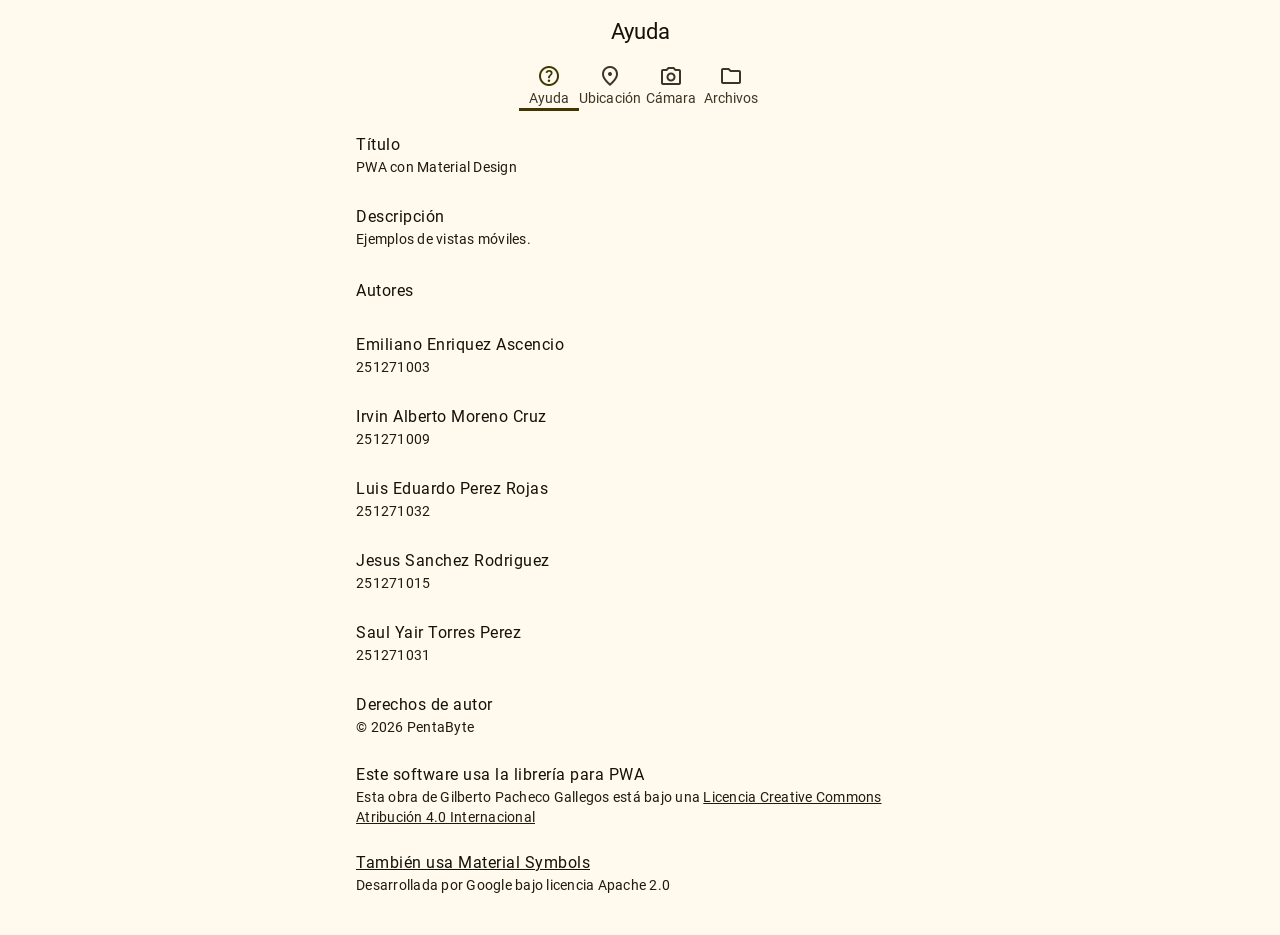
<file: index.html>
<!doctype html>
<html lang="es" class="light dark">
  <head>
    <meta charset="UTF-8" />
    <title>Ayuda - Sweep</title>

    <meta
      name="description"
      content="Sweep - PWA con geolocalización y acceso al dispositivo"
    />

    <meta name="viewport" content="width=device-width" />
    <meta name="theme-color" content="#1c1b1f" />

    <link rel="icon" sizes="32x32" href="favicon.ico" />
    <link rel="manifest" href="site.webmanifest" />

    <!-- MATERIAL SYMBOLS LOCAL -->
    <link rel="stylesheet" href="css/material-symbols-outlined.css" />

    <!-- TEMAS -->
    <link rel="stylesheet" href="css/theme/light.css" />
    <link rel="stylesheet" href="css/theme/dark.css" />

    <!-- ESTILOS BASE -->
    <link rel="stylesheet" href="css/estilos.css" />

    <!-- COMPONENTES MATERIAL -->
    <link rel="stylesheet" href="css/md-tab.css" />
    <link rel="stylesheet" href="css/md-filled-text-field.css" />
    <link rel="stylesheet" href="css/md-filled-button.css" />
    <link rel="stylesheet" href="css/md-outline-button.css" />
    <link rel="stylesheet" href="css/md-headline.css" />
    <link rel="stylesheet" href="css/md-list.css" />

    <!-- TRANSICIONES -->
    <link rel="stylesheet" href="css/transicion_pestanas.css" />

    <script type="module" src="js/lib/custom/md-app-bar.js"></script>
    <script type="module" src="js/nav-tab-fixed.js"></script>
  </head>

  <body>
    <form id="formulario" novalidate>
      <md-app-bar class="centered" adicional="tab">
        <h1>Ayuda</h1>
      </md-app-bar>

      <nav-tab-fixed id="tab"></nav-tab-fixed>

      <section>
        <ul class="md-list">
          <li class="md-two-line">
            <span class="headline">Título</span>
            <span class="supporting">PWA con Material Design</span>
          </li>

          <li class="md-two-line">
            <span class="headline">Descripción</span>
            <span class="supporting"> Ejemplos de vistas móviles. </span>
          </li>

          <li class="md-one-line">
            <span class="headline">Autores</span>
          </li>

          <li class="md-two-line">
            <span class="headline">Emiliano Enriquez Ascencio</span>
            <span class="supporting">251271003</span>
          </li>

          <li class="md-two-line">
            <span class="headline">Irvin Alberto Moreno Cruz</span>
            <span class="supporting">251271009</span>
          </li>

          <li class="md-two-line">
            <span class="headline">Luis Eduardo Perez Rojas</span>
            <span class="supporting">251271032</span>
          </li>

          <li class="md-two-line">
            <span class="headline">Jesus Sanchez Rodriguez</span>
            <span class="supporting">251271015</span>
          </li>

          <li class="md-two-line">
            <span class="headline">Saul Yair Torres Perez</span>
            <span class="supporting">251271031</span>
          </li>

          <li class="md-two-line">
            <span class="headline">Derechos de autor</span>
            <span class="supporting">© 2026 PentaByte</span>
          </li>

          <li class="md-three-line">
            <span class="headline">
              Este software usa la librería para PWA
            </span>
            <span class="supporting">
              Esta obra de Gilberto Pacheco Gallegos está bajo una
              <a
                target="_blank"
                rel="license noreferrer"
                href="http://creativecommons.org/licenses/by/4.0/"
              >
                Licencia Creative Commons Atribución 4.0 Internacional
              </a>
            </span>
          </li>

          <li>
            <a
              class="md-three-line"
              target="_blank"
              rel="noreferrer"
              href="https://fonts.google.com/icons"
            >
              <span class="headline">También usa Material Symbols</span>
              <span class="supporting">
                Desarrollada por Google bajo licencia Apache 2.0
              </span>
            </a>
          </li>
        </ul>
      </section>
    </form>

    <!-- SERVICE WORKER -->
    <script>
      if ("serviceWorker" in navigator) {
        window.addEventListener("load", () => {
          navigator.serviceWorker
            .register("sw.js")
            .then(() => console.log("Service Worker registrado"))
            .catch((err) =>
              console.error("Error registrando Service Worker:", err),
            );
        });
      }
    </script>
  </body>
</html>
</file>
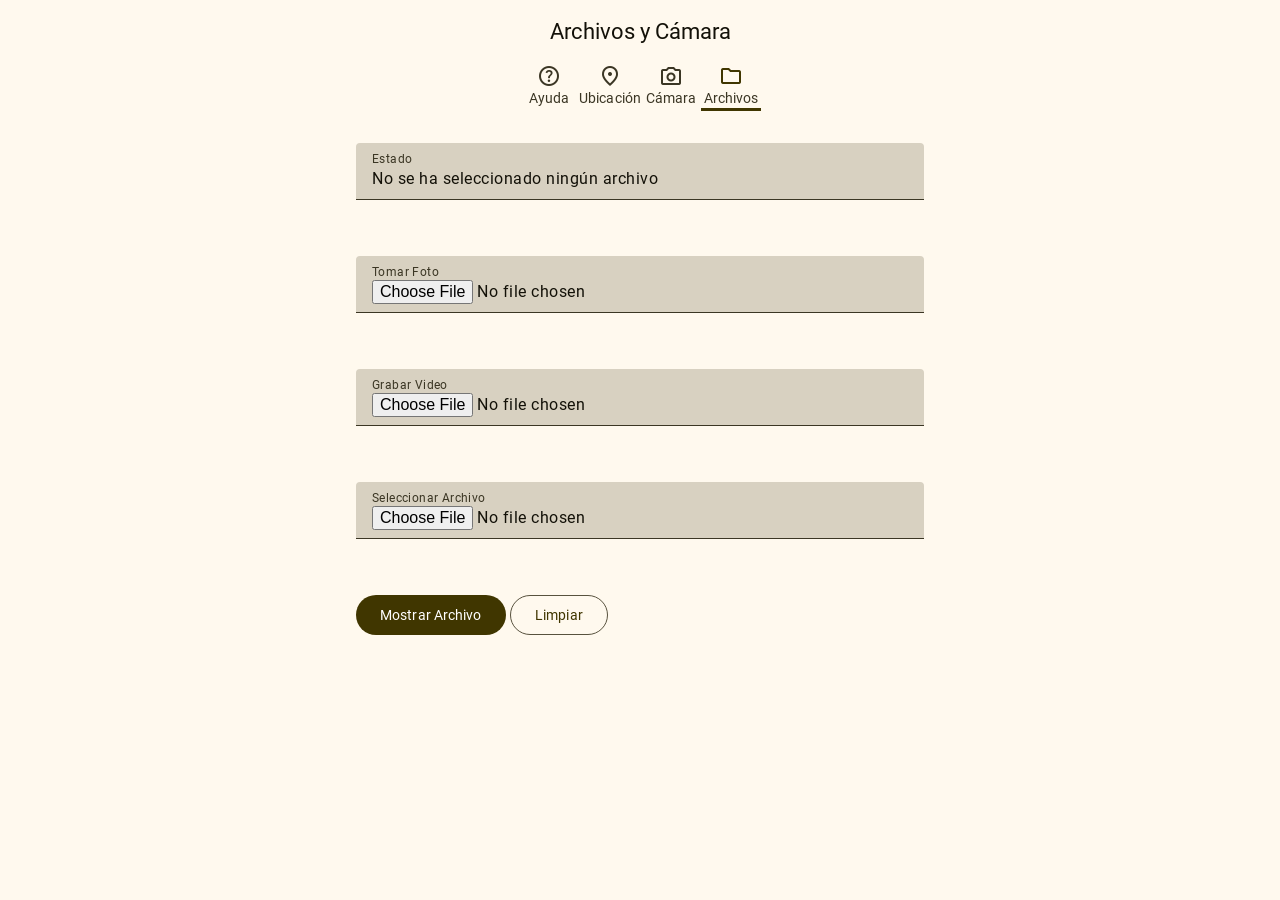
<file: archivos.html>
<!doctype html>
<html lang="es" class="light dark">
  <head>
    <meta charset="UTF-8" />
    <title>Archivos y Cámara - Sweep</title>
    <meta name="description" content="Sweep - Archivos y Cámara" />

    <meta name="viewport" content="width=device-width" />
    <meta name="theme-color" content="#1c1b1f" />

    <link rel="icon" sizes="32x32" href="favicon.ico" />
    <link rel="manifest" href="site.webmanifest" />

    <!-- COMPONENTES -->
    <script type="module" src="js/lib/custom/md-app-bar.js"></script>
    <script type="module" src="js/nav-tab-fixed.js"></script>

    <!-- ESTILOS -->
    <link rel="stylesheet" href="css/material-symbols-outlined.css" />
    <link rel="stylesheet" href="css/theme/light.css" />
    <link rel="stylesheet" href="css/theme/dark.css" />
    <link rel="stylesheet" href="css/estilos.css" />
    <link rel="stylesheet" href="css/transicion_pestanas.css" />
    <link rel="stylesheet" href="css/md-tab.css" />
    <link rel="stylesheet" href="css/md-filled-text-field.css" />
    <link rel="stylesheet" href="css/md-filled-button.css" />
    <link rel="stylesheet" href="css/md-outline-button.css" />
  </head>

  <body>
    <form id="formulario" novalidate>
      <!-- APP BAR -->
      <md-app-bar class="centered" adicional="tab">
        <h1>Archivos y Cámara</h1>
      </md-app-bar>

      <!-- NAV -->
      <nav-tab-fixed id="tab"></nav-tab-fixed>

      <section class="page-content">
        <!-- RESPUESTA -->
        <p>
          <label class="md-filled-text-field float">
            <output name="respuesta"
              >No se ha seleccionado ningún archivo</output
            >
            <span>Estado</span>
          </label>
        </p>

        <!-- TOMAR FOTO -->
        <p>
          <label class="md-filled-text-field float">
            <input
              type="file"
              name="foto"
              accept="image/*"
              capture="environment"
            />
            <span>Tomar Foto</span>
          </label>
        </p>

        <!-- GRABAR VIDEO -->
        <p>
          <label class="md-filled-text-field float">
            <input type="file" name="video" accept="video/*" capture />
            <span>Grabar Video</span>
          </label>
        </p>

        <!-- SELECCIONAR ARCHIVO -->
        <p>
          <label class="md-filled-text-field float">
            <input type="file" name="archivo" />
            <span>Seleccionar Archivo</span>
          </label>
        </p>

        <!-- BOTONES -->
        <p>
          <button id="botonMostrar" class="md-filled-button">
            Mostrar Archivo
          </button>
          <button type="reset" class="md-outline-button">Limpiar</button>
        </p>
      </section>
    </form>

    <script type="module">
      formulario.addEventListener("submit", procesa);

      function procesa(evt) {
        evt.preventDefault();

        const foto = formulario.foto.files[0];
        const video = formulario.video.files[0];
        const archivo = formulario.archivo.files[0];

        if (foto) {
          formulario.respuesta.value = `Foto seleccionada: ${foto.name}`;
        } else if (video) {
          formulario.respuesta.value = `Video seleccionado: ${video.name}`;
        } else if (archivo) {
          formulario.respuesta.value = `Archivo seleccionado: ${archivo.name}`;
        } else {
          formulario.respuesta.value = "No se seleccionó ningún archivo";
        }
      }
    </script>
  </body>
</html>
</file>
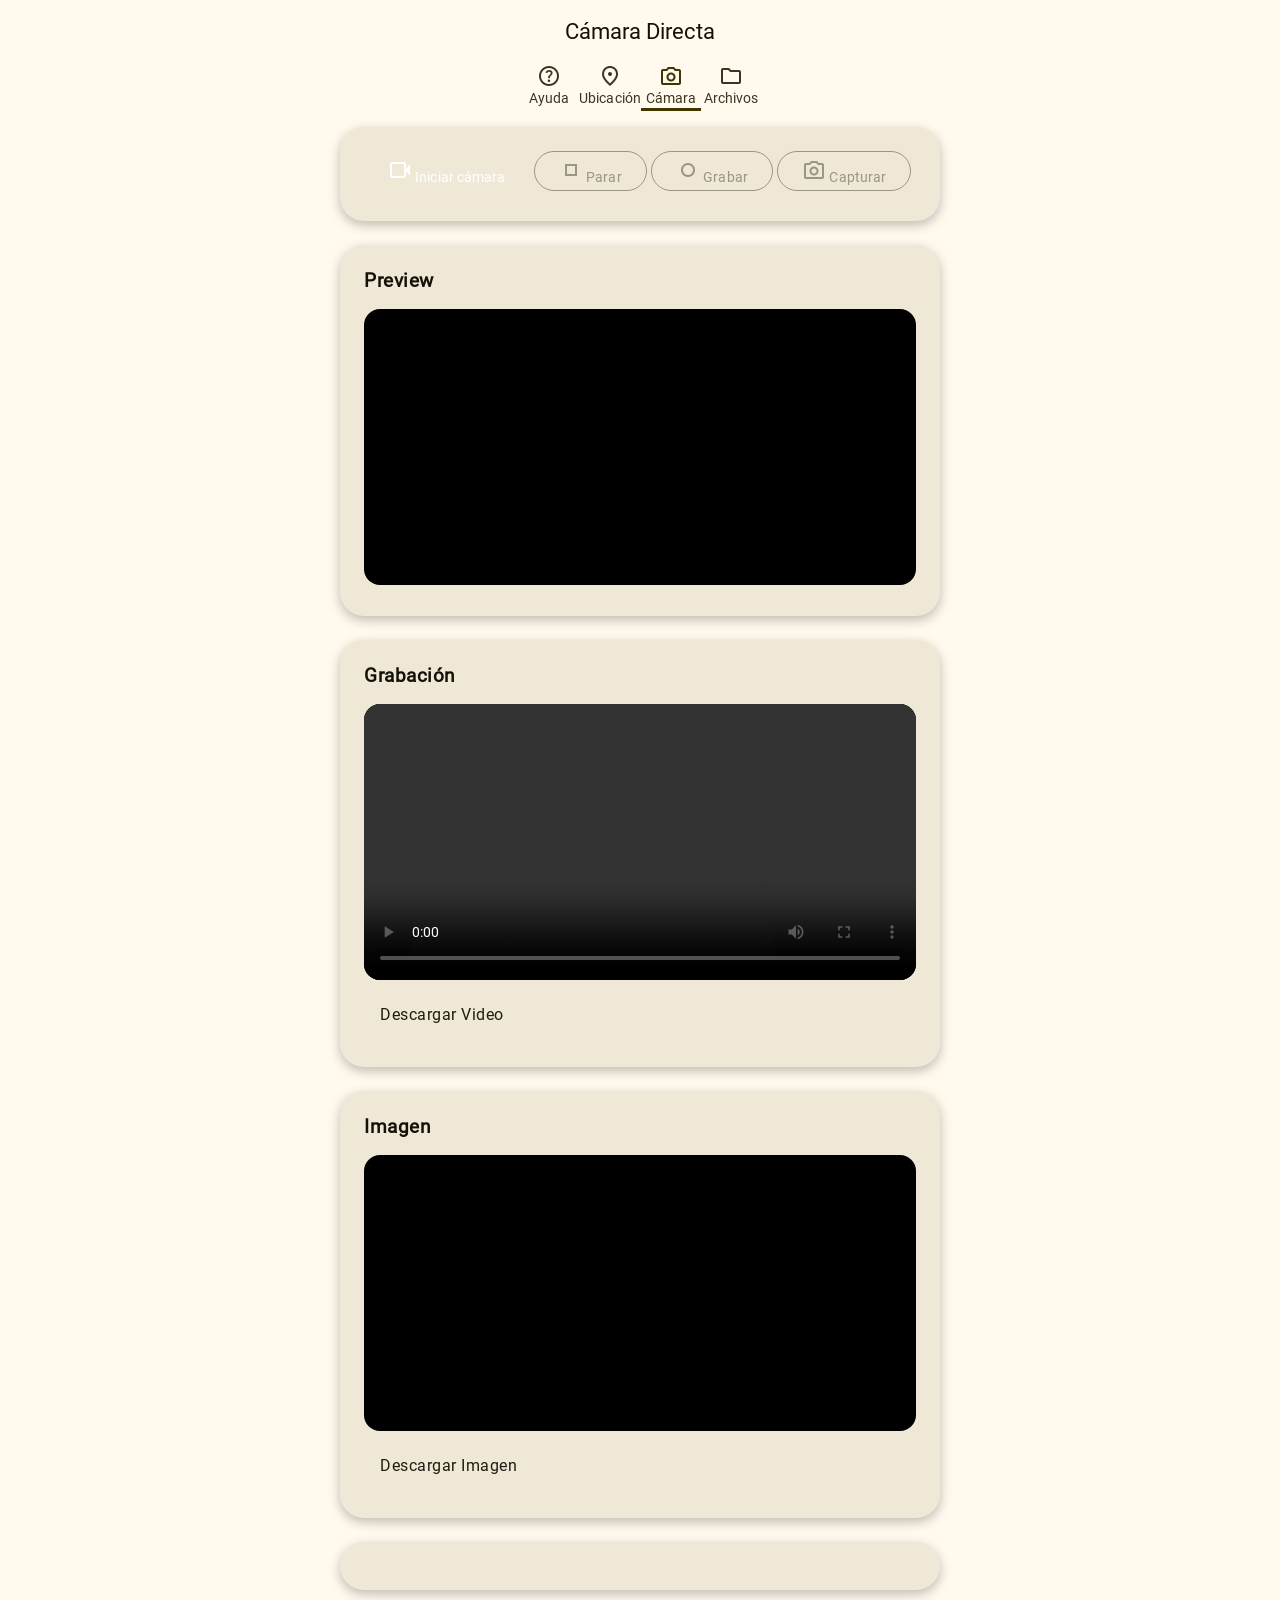
<file: camara.html>
<!doctype html>
<html lang="es" class="light dark">
  <head>
    <meta charset="UTF-8" />
    <title>Cámara - Sweep</title>

    <!-- SEO básico -->
    <meta
      name="description"
      content="Sweep - PWA con acceso a cámara y grabación de video"
    />

    <!-- Responsive -->
    <meta name="viewport" content="width=device-width, initial-scale=1.0" />

    <!-- Color de la barra del sistema -->
    <meta name="theme-color" content="#1c1b1f" />

    <!-- PWA -->
    <link rel="manifest" href="site.webmanifest" />
    <link rel="icon" sizes="32x32" href="favicon.ico" />

    <!-- MATERIAL SYMBOLS -->
    <link rel="stylesheet" href="css/material-symbols-outlined.css" />

    <!-- TEMAS -->
    <link rel="stylesheet" href="css/theme/light.css" />
    <link rel="stylesheet" href="css/theme/dark.css" />

    <!-- ESTILOS BASE -->
    <link rel="stylesheet" href="css/estilos.css" />

    <!-- COMPONENTES MATERIAL -->
    <link rel="stylesheet" href="css/md-tab.css" />
    <link rel="stylesheet" href="css/md-filled-text-field.css" />
    <link rel="stylesheet" href="css/md-filled-button.css" />
    <link rel="stylesheet" href="css/md-outline-button.css" />
    <link rel="stylesheet" href="css/md-headline.css" />
    <link rel="stylesheet" href="css/md-list.css" />

    <!-- TRANSICIONES -->
    <link rel="stylesheet" href="css/transicion_pestanas.css" />

    <!-- WEB COMPONENTS -->
    <script type="module" src="js/lib/custom/md-app-bar.js"></script>
    <script type="module" src="js/nav-tab-fixed.js"></script>
  </head>

  <body>
    <form id="formulario" novalidate>
      <md-app-bar class="centered" adicional="tab">
        <h1>Cámara Directa</h1>
      </md-app-bar>

      <nav-tab-fixed id="tab"></nav-tab-fixed>

      <section class="page-content">
        <section>
          <div class="botones">
            <button
              type="button"
              id="btnInicia"
              class="md-filled-button"
              onclick="inicia()"
            >
              <span class="material-symbols-outlined">videocam</span>
              Iniciar cámara
            </button>

            <button
              type="button"
              id="btnParar"
              class="md-outline-button"
              onclick="para()"
              disabled
            >
              <span class="material-symbols-outlined">stop</span>
              Parar
            </button>

            <button
              type="button"
              id="btnGraba"
              class="md-outline-button"
              onclick="graba()"
              disabled
            >
              <span class="material-symbols-outlined">fiber_manual_record</span>
              Grabar
            </button>

            <button
              type="button"
              id="btnCaptura"
              class="md-outline-button"
              onclick="captura()"
              disabled
            >
              <span class="material-symbols-outlined">photo_camera</span>
              Capturar
            </button>
          </div>
        </section>

        <section>
          <h3>Preview</h3>
          <video id="preview" autoplay muted playsinline></video>
        </section>

        <section>
          <h3>Grabación</h3>
          <video id="recording" controls></video>
          <p><a id="descarga">Descargar Video</a></p>
        </section>

        <section>
          <h3>Imagen</h3>
          <canvas id="canvas"></canvas>
          <p><a id="descargaImagen">Descargar Imagen</a></p>
        </section>

        <section id="mensajes"></section>
      </section>
    </form>

    <script>
      let stream = null;
      const TIEMPO_DE_GRABACION = 5000;

      const preview = document.getElementById("preview");
      const recording = document.getElementById("recording");
      const descarga = document.getElementById("descarga");
      const descargaImagen = document.getElementById("descargaImagen");
      const mensajes = document.getElementById("mensajes");
      const canvas = document.getElementById("canvas");
      const context = canvas.getContext("2d");

      const btnInicia = document.getElementById("btnInicia");
      const btnParar = document.getElementById("btnParar");
      const btnGraba = document.getElementById("btnGraba");
      const btnCaptura = document.getElementById("btnCaptura");

      async function inicia() {
        try {
          stream = await navigator.mediaDevices.getUserMedia({
            video: true,
            audio: true,
          });

          preview.srcObject = stream;
          await new Promise((resolve) => (preview.onplaying = resolve));

          document.body.classList.add("camara-activa");

          // Estados funcionales
          btnParar.disabled = false;
          btnGraba.disabled = false;
          btnCaptura.disabled = false;
          btnInicia.disabled = true;

          // Estados visuales (CLASES)
          btnParar.classList.remove("md-outline-button");
          btnParar.classList.add("md-filled-button");

          btnInicia.classList.remove("md-filled-button");
          btnInicia.classList.add("md-outline-button");

          log("Cámara iniciada.");
        } catch (e) {
          log(e.message);
        }
      }

      async function graba() {
        try {
          const recordedChunks = await grabaClip(stream, TIEMPO_DE_GRABACION);
          let recordedBlob = new Blob(recordedChunks, { type: "video/webm" });

          recording.src = URL.createObjectURL(recordedBlob);
          descarga.href = recording.src;
          descarga.download = "video.webm";

          log("Video grabado correctamente.");
        } catch (e) {
          log(e.message);
        }
      }

      function para() {
        if (stream) {
          stream.getTracks().forEach((track) => track.stop());
          stream = null;
        }

        document.body.classList.remove("camara-activa");

        // Estados funcionales
        btnParar.disabled = true;
        btnGraba.disabled = true;
        btnCaptura.disabled = true;
        btnInicia.disabled = false;

        // Restaurar clases visuales originales
        btnParar.classList.remove("md-filled-button");
        btnParar.classList.add("md-outline-button");

        btnInicia.classList.remove("md-outline-button");
        btnInicia.classList.add("md-filled-button");

        log("Cámara detenida.");
      }

      function captura() {
        const width = preview.videoWidth;
        const height = preview.videoHeight;

        canvas.width = width;
        canvas.height = height;

        context.drawImage(preview, 0, 0, width, height);

        descargaImagen.href = canvas.toDataURL("image/jpeg");
        descargaImagen.download = "imagen.jpg";

        log("Imagen capturada.");
      }

      function grabaClip(stream, milisegundos) {
        let recorder = new MediaRecorder(stream);
        let data = [];

        recorder.ondataavailable = (event) => data.push(event.data);
        recorder.start();

        let detenido = new Promise((resolve, reject) => {
          recorder.onstop = resolve;
          recorder.onerror = (event) => reject(event.name);
        });

        let grabado = new Promise((resolve) =>
          setTimeout(() => {
            if (recorder.state === "recording") recorder.stop();
            resolve();
          }, milisegundos),
        );

        return Promise.all([detenido, grabado]).then(() => data);
      }

      function log(msg) {
        mensajes.innerHTML += msg + "<br>";
      }
    </script>
  </body>
</html>
</file>
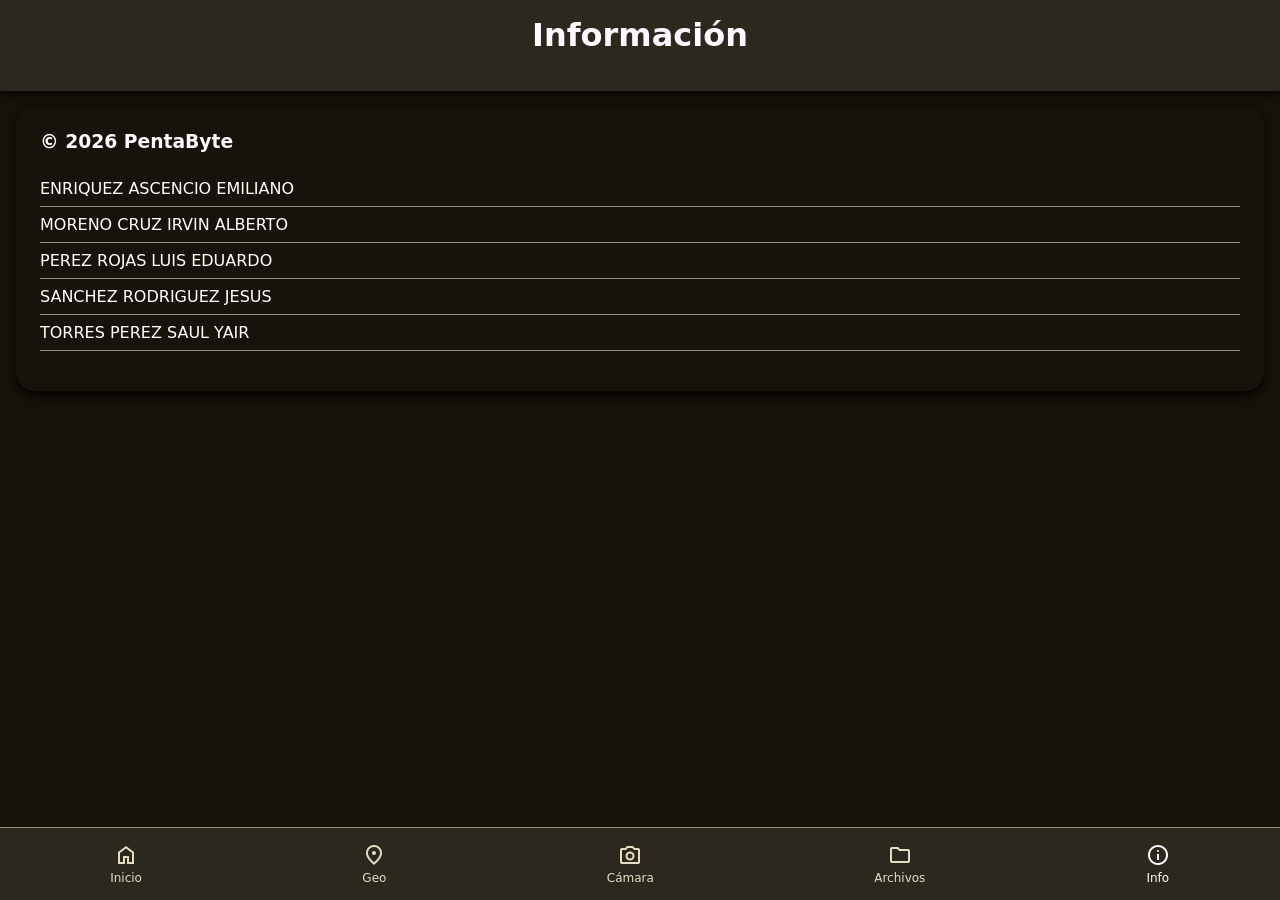
<file: copyright.html>
<!doctype html>
<html lang="es" class="dark-medium-contrast">
  <head>
    <meta charset="UTF-8" />
    <title>Copyright - Sweep</title>

    <meta name="viewport" content="width=device-width, initial-scale=1.0" />
    <meta name="theme-color" content="#1c1b1f" />

    <link rel="icon" sizes="32x32" href="favicon.ico" />
    <link rel="manifest" href="site.webmanifest" />

    <!-- MATERIAL SYMBOLS -->
    <link
      href="https://fonts.googleapis.com/css2?family=Material+Symbols+Outlined"
      rel="stylesheet"
    />

    <!-- ESTILOS BASE -->
    <link rel="stylesheet" href="css/styles.css" />

    <!-- PALETA -->
    <link rel="stylesheet" href="css/light-mc.css" />
    <link rel="stylesheet" href="css/dark-mc.css" />
  </head>

  <body>
    <header class="app-bar">
      <h1>Información</h1>
    </header>

    <main class="page-content">
      <section>
        <h3>© 2026 PentaByte</h3>

        <ul class="credits">
          <li>ENRIQUEZ ASCENCIO EMILIANO</li>
          <li>MORENO CRUZ IRVIN ALBERTO</li>
          <li>PEREZ ROJAS LUIS EDUARDO</li>
          <li>SANCHEZ RODRIGUEZ JESUS</li>
          <li>TORRES PEREZ SAUL YAIR</li>
        </ul>
      </section>
    </main>

    <!-- BOTTOM NAV -->
    <nav class="bottom-nav">
      <a href="index.html" class="nav-item">
        <span class="material-symbols-outlined">home</span>
        <span>Inicio</span>
      </a>

      <a href="geolocalizacion.html" class="nav-item">
        <span class="material-symbols-outlined">location_on</span>
        <span>Geo</span>
      </a>

      <a href="camara.html" class="nav-item">
        <span class="material-symbols-outlined">photo_camera</span>
        <span>Cámara</span>
      </a>

      <a href="archivos.html" class="nav-item">
        <span class="material-symbols-outlined">folder</span>
        <span>Archivos</span>
      </a>

      <a href="copyright.html" class="nav-item active">
        <span class="material-symbols-outlined">info</span>
        <span>Info</span>
      </a>
    </nav>

    <script>
      // ===== TRANSICIÓN DE PÁGINA =====
      window.addEventListener("DOMContentLoaded", () => {
        const content = document.querySelector(".page-content");
        content.classList.add("page-enter");
      });

      document.querySelectorAll(".bottom-nav a").forEach((link) => {
        link.addEventListener("click", function (e) {
          if (this.href !== window.location.href) {
            e.preventDefault();

            const destino = this.href;
            const content = document.querySelector(".page-content");

            content.classList.remove("page-enter");
            content.classList.add("page-exit");

            setTimeout(() => {
              window.location.href = destino;
            }, 280);
          }
        });
      });
    </script>
  </body>
</html>
</file>
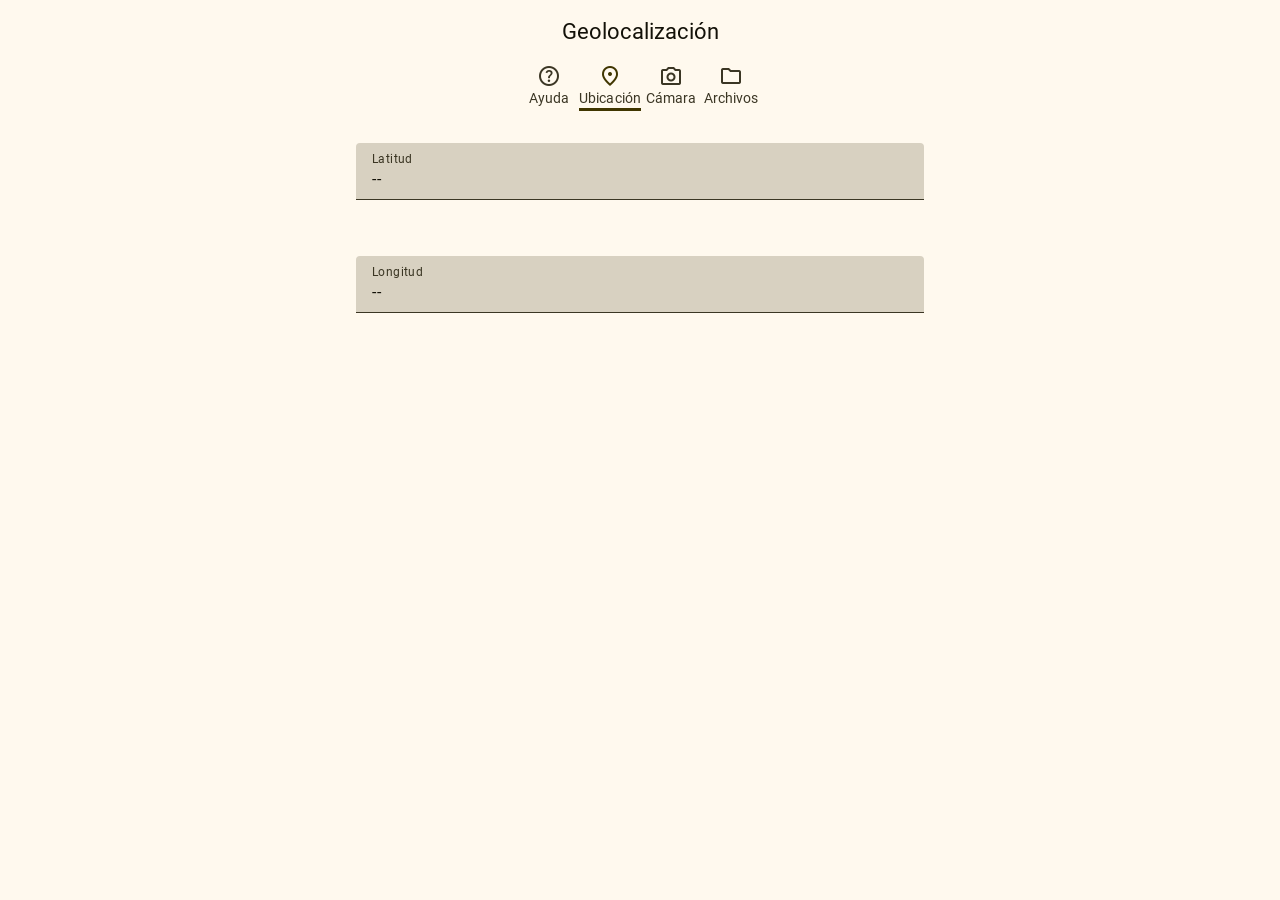
<file: geolocalizacion.html>
<!doctype html>
<html lang="es" class="light dark">
  <head>
    <meta charset="UTF-8" />
    <title>Geolocalización - Sweep</title>

    <meta name="viewport" content="width=device-width" />
    <meta name="theme-color" content="#1c1b1f" />
    <link rel="manifest" href="site.webmanifest" />
    <link rel="icon" sizes="32x32" href="favicon.ico" />

    <!-- MATERIAL SYMBOLS LOCAL -->
    <link rel="stylesheet" href="css/material-symbols-outlined.css" />

    <!-- TEMAS -->
    <link rel="stylesheet" href="css/theme/light.css" />
    <link rel="stylesheet" href="css/theme/dark.css" />

    <!-- ESTILOS BASE -->
    <link rel="stylesheet" href="css/estilos.css" />
    
    <!-- COMPONENTES MATERIAL -->
    <link rel="stylesheet" href="css/md-tab.css" />
    <link rel="stylesheet" href="css/md-filled-text-field.css" />
    <link rel="stylesheet" href="css/md-filled-button.css" />
    <link rel="stylesheet" href="css/md-outline-button.css" />

    <script type="module" src="js/lib/custom/md-app-bar.js"></script>
    <script type="module" src="js/nav-tab-fixed.js"></script>

    <!-- TRANSICIONES -->
    <link rel="stylesheet" href="css/transicion_pestanas.css" />
  </head>

  <body>
    <form id="formulario" novalidate>
      <!-- APP BAR -->
      <md-app-bar class="centered" adicional="tab">
        <h1>Geolocalización</h1>
      </md-app-bar>

      <!-- NAV TAB FIXED -->
      <nav-tab-fixed id="tab"></nav-tab-fixed>

      <section class="page-content">
        <p>
          <label class="md-filled-text-field float">
            <output id="latitud">--</output>
            <span>Latitud</span>
          </label>
        </p>

        <p>
          <label class="md-filled-text-field float">
            <output id="longitud">--</output>
            <span>Longitud</span>
          </label>
        </p>
      </section>
    </form>

    <script>
      // ===== GEOLOCALIZACIÓN =====
      if ("geolocation" in navigator) {
        navigator.geolocation.watchPosition(
          (p) => {
            document.getElementById("latitud").textContent = p.coords.latitude;
            document.getElementById("longitud").textContent =
              p.coords.longitude;
          },
          (error) => {
            alert("Error obteniendo ubicación: " + error.message);
          },
        );
      } else {
        alert("Geolocalización no soportada.");
      }
    </script>
  </body>
</html>
</file>
<file: css/material-symbols-outlined.css>
@font-face {
 font-family: 'Material Symbols Outlined';
 font-style: normal;
 src:
  url(../fonts/MaterialSymbolsOutlined[FILL\,GRAD\,opsz\,wght].woff2) format('woff2'),
  url(../fonts/MaterialSymbolsOutlined[FILL\,GRAD\,opsz\,wght].ttf) format('truetype');
}

.material-symbols-outlined {
 font-family: 'Material Symbols Outlined';
 font-weight: normal;
 font-style: normal;
 font-size: 1.5rem;
 width: 1.5rem;
 height: 1.5rem;
 /* Preferred icon size */
 display: inline-block;
 line-height: 1;
 text-transform: none;
 letter-spacing: normal;
 word-wrap: normal;
 white-space: nowrap;
 direction: ltr;
}
</file>
<file: css/theme/light.css>
.light {
  --md-sys-color-primary: rgb(64 54 0);
  --md-sys-color-surface-tint: rgb(110 93 0);
  --md-sys-color-on-primary: rgb(255 255 255);
  --md-sys-color-primary-container: rgb(127 108 0);
  --md-sys-color-on-primary-container: rgb(255 255 255);
  --md-sys-color-secondary: rgb(64 54 0);
  --md-sys-color-on-secondary: rgb(255 255 255);
  --md-sys-color-secondary-container: rgb(122 109 49);
  --md-sys-color-on-secondary-container: rgb(255 255 255);
  --md-sys-color-tertiary: rgb(43 60 0);
  --md-sys-color-on-tertiary: rgb(255 255 255);
  --md-sys-color-tertiary-container: rgb(89 119 0);
  --md-sys-color-on-tertiary-container: rgb(255 255 255);
  --md-sys-color-error: rgb(116 0 6);
  --md-sys-color-on-error: rgb(255 255 255);
  --md-sys-color-error-container: rgb(207 44 39);
  --md-sys-color-on-error-container: rgb(255 255 255);
  --md-sys-color-background: rgb(255 249 238);
  --md-sys-color-on-background: rgb(30 27 17);
  --md-sys-color-surface: rgb(255 249 238);
  --md-sys-color-on-surface: rgb(19 17 8);
  --md-sys-color-surface-variant: rgb(235 226 200);
  --md-sys-color-on-surface-variant: rgb(59 54 36);
  --md-sys-color-outline: rgb(88 82 62);
  --md-sys-color-outline-variant: rgb(115 109 87);
  --md-sys-color-shadow: rgb(0 0 0);
  --md-sys-color-scrim: rgb(0 0 0);
  --md-sys-color-inverse-surface: rgb(52 48 37);
  --md-sys-color-inverse-on-surface: rgb(248 240 223);
  --md-sys-color-inverse-primary: rgb(229 197 36);
  --md-sys-color-primary-fixed: rgb(127 108 0);
  --md-sys-color-on-primary-fixed: rgb(255 255 255);
  --md-sys-color-primary-fixed-dim: rgb(99 84 0);
  --md-sys-color-on-primary-fixed-variant: rgb(255 255 255);
  --md-sys-color-secondary-fixed: rgb(122 109 49);
  --md-sys-color-on-secondary-fixed: rgb(255 255 255);
  --md-sys-color-secondary-fixed-dim: rgb(97 84 27);
  --md-sys-color-on-secondary-fixed-variant: rgb(255 255 255);
  --md-sys-color-tertiary-fixed: rgb(89 119 0);
  --md-sys-color-on-tertiary-fixed: rgb(255 255 255);
  --md-sys-color-tertiary-fixed-dim: rgb(69 93 0);
  --md-sys-color-on-tertiary-fixed-variant: rgb(255 255 255);
  --md-sys-color-surface-dim: rgb(205 198 182);
  --md-sys-color-surface-bright: rgb(255 249 238);
  --md-sys-color-surface-container-lowest: rgb(255 255 255);
  --md-sys-color-surface-container-low: rgb(251 243 226);
  --md-sys-color-surface-container: rgb(239 232 215);
  --md-sys-color-surface-container-high: rgb(227 220 204);
  --md-sys-color-surface-container-highest: rgb(216 209 193);
}
</file>
<file: css/theme/dark.css>
.dark {
  --md-sys-color-primary: rgb(255 250 255);
  --md-sys-color-surface-tint: rgb(229 197 36);
  --md-sys-color-on-primary: rgb(58 48 0);
  --md-sys-color-primary-container: rgb(255 222 63);
  --md-sys-color-on-primary-container: rgb(82 69 0);
  --md-sys-color-secondary: rgb(238 220 149);
  --md-sys-color-on-secondary: rgb(45 37 0);
  --md-sys-color-secondary-container: rgb(160 144 81);
  --md-sys-color-on-secondary-container: rgb(0 0 0);
  --md-sys-color-tertiary: rgb(248 255 223);
  --md-sys-color-on-tertiary: rgb(38 53 0);
  --md-sys-color-tertiary-container: rgb(198 237 107);
  --md-sys-color-on-tertiary-container: rgb(56 76 0);
  --md-sys-color-error: rgb(255 210 204);
  --md-sys-color-on-error: rgb(84 0 3);
  --md-sys-color-error-container: rgb(255 84 73);
  --md-sys-color-on-error-container: rgb(0 0 0);
  --md-sys-color-background: rgb(22 19 10);
  --md-sys-color-on-background: rgb(233 226 209);
  --md-sys-color-surface: rgb(22 19 10);
  --md-sys-color-on-surface: rgb(255 255 255);
  --md-sys-color-surface-variant: rgb(76 71 51);
  --md-sys-color-on-surface-variant: rgb(229 220 194);
  --md-sys-color-outline: rgb(186 178 153);
  --md-sys-color-outline-variant: rgb(151 144 121);
  --md-sys-color-shadow: rgb(0 0 0);
  --md-sys-color-scrim: rgb(0 0 0);
  --md-sys-color-inverse-surface: rgb(233 226 209);
  --md-sys-color-inverse-on-surface: rgb(45 42 31);
  --md-sys-color-inverse-primary: rgb(85 71 0);
  --md-sys-color-primary-fixed: rgb(255 226 94);
  --md-sys-color-on-primary-fixed: rgb(22 17 0);
  --md-sys-color-primary-fixed-dim: rgb(229 197 36);
  --md-sys-color-on-primary-fixed-variant: rgb(64 54 0);
  --md-sys-color-secondary-fixed: rgb(245 226 155);
  --md-sys-color-on-secondary-fixed: rgb(22 17 0);
  --md-sys-color-secondary-fixed-dim: rgb(216 198 130);
  --md-sys-color-on-secondary-fixed-variant: rgb(64 54 0);
  --md-sys-color-tertiary-fixed: rgb(201 241 110);
  --md-sys-color-on-tertiary-fixed: rgb(12 20 0);
  --md-sys-color-tertiary-fixed-dim: rgb(174 212 85);
  --md-sys-color-on-tertiary-fixed-variant: rgb(43 60 0);
  --md-sys-color-surface-dim: rgb(22 19 10);
  --md-sys-color-surface-bright: rgb(72 68 56);
  --md-sys-color-surface-container-lowest: rgb(9 7 2);
  --md-sys-color-surface-container-low: rgb(32 29 19);
  --md-sys-color-surface-container: rgb(43 40 29);
  --md-sys-color-surface-container-high: rgb(54 50 39);
  --md-sys-color-surface-container-highest: rgb(65 61 50);
}
</file>
<file: css/estilos.css>
/* Definiciones para Material Design 3  */
@import url(baseline.css);
/* Fonts utilizados */
@import url(roboto.css);

html {
  /* Indica los temas del sistema operativo que son soportados. */
  color-scheme: light dark;
  --tabWidth: 3.75rem;
  --anchoNav: 22.5rem;
}

body > section,
form > section {
  max-width: 600px;
  margin-left: auto;
  margin-right: auto;
}

/* Quita un borde rojo que coloca Firefox. */
:-moz-ui-invalid {
  box-shadow: none;
}

body {
  margin: 0;
  font-family: var(--md-sys-typescale-body-large-font);
  font-weight: var(--md-sys-typescale-body-large-weight);
  font-size: var(--md-sys-typescale-body-large-size);
  font-style: var(--md-sys-typescale-body-large-font-style);
  letter-spacing: var(--md-sys-typescale-body-large-tracking);
  line-height: var(--md-sys-typescale-body-large-line-height);
  text-transform: var(--md-sys-typescale-body-large-text-transform);
  text-decoration: var(--md-sys-typescale-body-large-text-decoration);
  color: var(--md-sys-color-on-background);
  background-color: var(--md-sys-color-background);
  /* Las siguientes líneas Evita los cambios de apariencia al cargar estilos y
 + custom elements, que son conocidos como Flash Of Unstyled Content (fouc). */
  opacity: 0;
  animation-name: fouc;
  animation-fill-mode: forwards;
  animation-duration: 1.5s;
}

@keyframes fouc {
  to {
    opacity: 1;
  }
}

html {
  --Font: -apple-system, BlinkMacSystemFont, roboto, sans-serif;
  --colIntIos: white;
  --colIntIosOnBk: #2acc2a;
  --colIntIosOnBkFc: #1bbb1b;
  --colIntIosOffBk: #dbdbdb;
  --colIntIosOffBkFc: #bdbdbd;
  /* Plain typeface */
  --md-ref-typeface-plain: var(--Font);
  /* Brand typeface */
  --md-ref-typeface-brand: var(--Font);
  --md-sys-typescale-label-large-weight-prominent: var(
    --md-ref-typeface-weight-bold
  );
  --md-box_shadow_level4: 0 var(--md-sys-elevation-level4)
    var(--md-sys-elevation-level4) var(--md-sys-color-shadow);
  --md-box_shadow_level3: 0 var(--md-sys-elevation-level3)
    var(--md-sys-elevation-level3) var(--md-sys-color-shadow);
  --md-box_shadow_level2: 0 var(--md-sys-elevation-level2)
    var(--md-sys-elevation-level2) var(--md-sys-color-shadow);
  --md-box_shadow_level1: 0 var(--md-sys-elevation-level1)
    var(--md-sys-elevation-level1) var(--md-sys-color-shadow);
  --md-box_shadow_level0: none;
  --iconSize: 1.5rem;
  --avatarSize: 2.5rem;
  --imageSize: 3.5rem;
  --videoWidth: 7.125rem;
  --videoHeight: 4rem;
  --scroll-headline-duracion: 2s;
  --md-sys-state-focus-indicator-outer-offset: 0.125rem;
  --md-sys-state-focus-indicator-thickness: 0.1875rem;
  /* Pressed state layer opacity */
  --state-pressed-transparency-percentage: 84%;
  /* Focus state layer opacity */
  --state-focus-transparency-percentage: 88%;
  /* Hover state layer opacity */
  --state-hover-transparency-percentage: 92%;
}

p {
  margin: 1rem;
}

a {
  color: var(--md-sys-color-on-background);
}

@media (prefers-color-scheme: light) {
  html {
    --md-riple-color: #00000020;
  }
}

@media (prefers-color-scheme: dark) {
  html {
    --md-riple-color: #ffffff40;
  }
}

@keyframes md-ripple {
  from {
    background-size: 100%;
  }

  to {
    background-size: 15000%;
  }
}

@keyframes salePorLaIzquierda {
  to {
    translate: -100vw 0;
  }
}

@keyframes entraPorLaDerecha {
  from {
    translate: 100vw 0;
  }
}

@keyframes aparece {
  from {
    opacity: 0;
  }
}

@keyframes desvanece {
  to {
    opacity: 0;
  }
}
/* ===================================================== */
/* ===== ESTILOS ESPECÍFICOS DE LA VISTA CÁMARA ======= */
/* ===================================================== */

/* ===== CONTENIDO PRINCIPAL ===== */
.page-content {
  padding: 1rem;
  display: flex;
  flex-direction: column;
  gap: 1.5rem;
}

/* ===== TARJETAS ===== */
.page-content section {
  background: var(--md-sys-color-surface-container);
  border-radius: 24px;
  padding: 1.5rem;
  box-shadow: 0 4px 12px rgba(0, 0, 0, 0.25);
}

/* ===== TITULOS ===== */
.page-content h3 {
  margin-top: 0;
  margin-bottom: 1rem;
  color: var(--md-sys-color-on-surface);
}

/* ===== VIDEO Y CANVAS ===== */
video,
canvas {
  width: 100%;
  border-radius: 16px;
  background: black;
}
</file>
<file: css/md-tab.css>
.md-tab {
 display: flex;
 background-color: transparent;
 align-items: stretch;
 flex-wrap: nowrap;
 overflow-x: auto;
 position: sticky;
 z-index: 1;
}

.md-tab.fixed {
 justify-content: center;
}

.md-tab.scrollable {
 padding-left: 2rem;
 gap: 1rem;
}

.md-tab.scroll {
 background-color: var(--md-sys-color-surface-container-low);
}

.md-tab a {
 position: relative;
 display: flex;
 flex-direction: column;
 justify-content: start;
 align-items: center;
 color: var(--md-sys-color-on-surface-variant);
 font-family: var(--md-sys-typescale-title-small-font);
 font-weight: var(--md-sys-typescale-title-small-weight);
 font-size: var(--md-sys-typescale-title-small-size);
 font-style: var(--md-sys-typescale-title-small-font-style);
 letter-spacing: var(--md-sys-typescale-title-small-tracking);
 line-height: var(--md-sys-typescale-title-small-line-height);
 text-transform: var(--md-sys-typescale-title-small-text-transform);
 text-decoration: var(--md-sys-typescale-title-small-text-decoration);
 text-align: center;
 box-sizing: border-box;
 border-bottom: 0.1875rem solid var(--md-sys-color-surface);
}

.md-tab.fixed a {
 flex: 0 0 var(--tabWidth);
}

.md-tab.scrollable a {
 flex: 0 0 auto;
}

.md-tab a.active {
 border-bottom-color: var(--md-sys-color-primary);
}

/* state layer */
.md-tab a::after {
 content: "";
 position: absolute;
 z-index: -1;
 top: 0;
 right: 0;
 left: 0;
 bottom: 0;
 background-color: transparent;
}

.md-tab span {
 font-size: var(--iconSize);
 height: var(--iconSize);
 width: var(--iconSize);
 color: var(--md-sys-color-on-surface-variant);
}

.md-tab .active span {
 color: var(--md-sys-color-primary);
}

.md-tab a:hover {
 color: var(--md-sys-color-on-surface);
}

/* state layer */
.md-tab a:hover::after {
 background-color: var(--md-sys-color-on-surface);
 opacity: var(--md-sys-state-hover-state-layer-opacity);
}

.md-tab a.active:hover {
 color: var(--md-sys-color-primary);
}

/* state layer */
.md-tab a.active:hover::after {
 background-color: var(--md-sys-color-primary);
 opacity: var(--md-sys-state-hover-state-layer-opacity);
}

.md-tab a:hover span {
 color: var(--md-sys-color-on-surface);
}

.md-tab a.active:hover span {
 color: var(--md-sys-color-primary);
}

.md-tab a:focus {
 outline: none;
}

/* state layer */
.md-tab a:focus::after {
 background-color: var(--md-sys-color-on-surface);
 opacity: var(--md-sys-state-focus-state-layer-opacity);
}

/* state layer */
.md-tab a.active:focus::after {
 background-color: var(--md-sys-color-primary);
 opacity: var(--md-sys-state-hover-state-layer-opacity);
}

.md-tab a:active {
 background-position: center;
 background-image:
   radial-gradient(circle, var(--md-riple-color) 1%, transparent 1%);
 background-size: 100%;
 animation-name: md-ripple;
 animation-duration: var(--md-sys-motion-duration-500);
}

/* state layer */
.md-tab a:active::after {
 background-color: var(--md-sys-color-on-surface);
 opacity: var(--md-sys-state-pressed-state-layer-opacity);
}

/* state layer */
.md-tab a.active:active::after {
 background-color: var(--md-sys-color-primary);
 opacity: var(--md-sys-state-pressed-state-layer-opacity);
}
</file>
<file: css/md-filled-text-field.css>
.md-filled-text-field {
 position: relative;
 overflow: hidden;
 display: flex;
 flex-direction: column;
 align-items: stretch;
 padding-top: calc(0.5rem + var(--md-sys-typescale-body-small-line-height));
 border-top-left-radius: var(--md-sys-shape-corner-extra-small-top-top-left);
 border-top-right-radius: var(--md-sys-shape-corner-extra-small-top-top-right);
 overflow: hidden;
}

/* container */
.md-filled-text-field::before {
 content: "";
 position: absolute;
 z-index: -2;
 top: 0;
 right: 0;
 left: 0;
 bottom: 0;
 background-color: var(--md-sys-color-surface-container-highest);
}

/* state layer */
.md-filled-text-field::after {
 content: "";
 position: absolute;
 z-index: -1;
 top: 0;
 right: 0;
 left: 0;
 bottom: 0;
 background-color: transparent;
}

.md-filled-text-field span,
.md-filled-text-field label {
 position: absolute;
 top: 0.5rem;
 left: 1rem;
 right: 1rem;
 display: block;
 transform: translateY(1rem);
 transition-property: transform;
 transition-duration: var(--md-sys-motion-duration-300);
 white-space: nowrap;
 text-overflow: ellipsis;
 overflow: hidden;
 color: var(--md-sys-color-on-surface-variant);
 font-family: var(--md-sys-typescale-body-large-font);
 font-weight: var(--md-sys-typescale-body-large-weight);
 font-size: var(--md-sys-typescale-body-large-size);
 font-style: var(--md-sys-typescale-body-large-font-style);
 letter-spacing: var(--md-sys-typescale-body-large-tracking);
 line-height: var(--md-sys-typescale-body-large-line-height);
 text-transform: var(--md-sys-typescale-body-large-text-transform);
 text-decoration: var(--md-sys-typescale-body-large-text-decoration);
}

.md-filled-text-field :not(:placeholder-shown)+span,
.md-filled-text-field :not(:placeholder-shown)+label,
.md-filled-text-field .populated+span,
.md-filled-text-field .populated+label,
.md-filled-text-field:focus-within span,
.md-filled-text-field:focus-within label,
.md-filled-text-field.float span,
.md-filled-text-field.float label {
 transform: translateY(0);
 font-family: var(--md-sys-typescale-body-small-font);
 font-weight: var(--md-sys-typescale-body-small-weight);
 font-size: var(--md-sys-typescale-body-small-size);
 font-style: var(--md-sys-typescale-body-small-font-style);
 letter-spacing: var(--md-sys-typescale-body-small-tracking);
 line-height: var(--md-sys-typescale-body-small-line-height);
 text-transform: var(--md-sys-typescale-body-small-text-transform);
 text-decoration: var(--md-sys-typescale-body-small-text-decoration);
}

.md-filled-text-field :not(label, span, small) {
 position: relative;
 caret-color: var(--md-sys-color-primary);
 min-height: 2rem;
 box-sizing: border-box;
 padding-left: 1rem;
 padding-bottom: 0.5rem;
 padding-right: 1rem;
 border: none;
 resize: none;
 color: var(--md-sys-color-on-surface);
 font-family: var(--md-sys-typescale-body-large-font);
 font-weight: var(--md-sys-typescale-body-large-weight);
 font-size: var(--md-sys-typescale-body-large-size);
 font-style: var(--md-sys-typescale-body-large-font-style);
 letter-spacing: var(--md-sys-typescale-body-large-tracking);
 line-height: var(--md-sys-typescale-body-large-line-height);
 text-transform: var(--md-sys-typescale-body-large-text-transform);
 text-decoration: var(--md-sys-typescale-body-large-text-decoration);
 background-color: transparent;
 outline: none;
 border-bottom-width: 0.0625rem;
 border-bottom-style: solid;
 border-bottom-color: var(--md-sys-color-on-surface-variant);
}

.md-filled-text-field ::placeholder {
 color: transparent;
}

.md-filled-text-field small {
 display: block;
 color: var(--md-sys-color-on-surface-variant);
 background-color: var(--md-sys-color-background);
 font-family: var(--md-sys-typescale-body-small-font);
 font-weight: var(--md-sys-typescale-body-small-weight);
 font-size: var(--md-sys-typescale-body-small-size);
 font-style: var(--md-sys-typescale-body-small-font-style);
 letter-spacing: var(--md-sys-typescale-body-small-tracking);
 line-height: var(--md-sys-typescale-body-small-line-height);
 text-transform: var(--md-sys-typescale-body-small-text-transform);
 text-decoration: var(--md-sys-typescale-body-small-text-decoration);
 padding: 0.25rem 1rem 0 1rem;
 white-space: nowrap;
 text-overflow: ellipsis;
 overflow: hidden;
}

.md-filled-text-field:hover span,
.md-filled-text-field:hover label {
 color: var(--md-sys-color-on-surface-variant);
}

.md-filled-text-field:hover :not(label, span, small) {
 padding-bottom: 0.5rem;
 border-bottom-width: 0.0625rem;
 border-bottom-color: var(--md-sys-color-on-surface);
}

.md-filled-text-field:hover::after {
 background-color: var(--md-sys-color-on-surface);
 opacity: var(--md-sys-state-hover-state-layer-opacity);
}

.md-filled-text-field:hover small {
 color: var(--md-sys-color-on-surface-variant);
}

.md-filled-text-field:focus-within span,
.md-filled-text-field:focus-within label {
 color: var(--md-sys-color-primary);
}

.md-filled-text-field :focus {
 color: var(--md-sys-color-on-surface);
 outline: none;
 padding-bottom: 0.4375rem;
 border-bottom-width: 0.125rem;
 border-bottom-color: var(--md-sys-color-primary);
}

.md-filled-text-field:hover :focus {
 padding-bottom: 0.4375rem;
 border-bottom-width: 0.125rem;
}

.md-filled-text-field:focus-within small {
 color: var(--md-sys-color-on-surface-variant);
}

.md-filled-text-field :invalid {
 color: var(--md-sys-color-on-surface);
 border-bottom-color: var(--md-sys-color-error);
}

.md-filled-text-field :invalid+span,
.md-filled-text-field :invalid+label {
 color: var(--md-sys-color-error);
}

.md-filled-text-field :invalid~small,
.md-filled-text-field:hover :invalid~small,
.md-filled-text-field:focus-within .input-text:invalid~small {
 color: var(--md-sys-color-error);
}

.md-filled-text-field :invalid:focus {
 caret-color: var(--md-sys-color-error);
 border-bottom-color: var(--md-sys-color-error);
}

.md-filled-text-field:hover :invalid {
 color: var(--md-sys-color-on-surface);
 border-bottom-color: var(--md-sys-color-error);
}
</file>
<file: css/md-filled-button.css>
/* container */
.md-filled-button::before {
 content: "";
 position: absolute;
 z-index: -2;
 top: 0;
 right: 0;
 left: 0;
 bottom: 0;
 background-color: var(--md-sys-color-primary);
}

/* state layer */
.md-filled-button::after {
 content: "";
 position: absolute;
 z-index: -1;
 top: 0;
 right: 0;
 left: 0;
 bottom: 0;
 background-color: transparent;
}

/* label, shape */
.md-filled-button {
 position: relative;
 box-sizing: border-box;
 border-radius: 1.25rem;
 height: 2.5rem;
 line-height: 2.5rem;
 padding: 0 1.5rem;
 border: none;
 background-color: transparent;
 box-shadow: var(--md-box_shadow_level0);
 font-family: var(--md-sys-typescale-label-large-font);
 font-weight: var(--md-sys-typescale-label-large-weight);
 font-size: var(--md-sys-typescale-label-large-size);
 font-style: var(--md-sys-typescale-label-large-font-style);
 letter-spacing: var(--md-sys-typescale-label-large-tracking);
 text-transform: var(--md-sys-typescale-label-large-text-transform);
 text-decoration: var(--md-sys-typescale-label-large-text-decoration);
 color: var(--md-sys-color-on-primary);
 white-space: nowrap;
 text-overflow: ellipsis;
 overflow: hidden;
}

/* label, shape */
.md-filled-button:hover {
 color: var(--md-sys-color-on-primary);
 box-shadow: var(--md-box_shadow_level1);
}

/* state layer */
.md-filled-button:hover::after {
 background-color: var(--md-sys-color-on-primary);
 opacity: var(--md-sys-state-hover-state-layer-opacity);
}

/* label, shape */
.md-filled-button:focus {
 outline: none;
 color: var(--md-sys-color-on-primary);
 box-shadow: var(--md-box_shadow_level0) !important;
}

/* state layer */
.md-filled-button:focus::after {
 background-color: var(--md-sys-color-on-primary);
 opacity: var(--md-sys-state-focus-state-layer-opacity);
}

/* label, shape */
.md-filled-button:active {
 color: var(--md-sys-color-on-primary);
 background-position: center;
 background-image:
  radial-gradient(circle, var(--md-sys-color-on-primary-container) 1%, transparent 1%);
 background-size: 100%;
 animation-name: md-ripple;
 animation-duration: var(--md-sys-motion-duration-500);
 box-shadow: var(--md-box_shadow_level0) !important;
}

/* state layer */
.md-filled-button:active::after {
 background-color: var(--md-sys-color-on-primary);
 opacity: var(--md-sys-state-pressed-state-layer-opacity);
}

/* label, shape */
.md-filled-button:disabled {
 background-color: transparent !important;
 color: var(--md-sys-color-on-surface) !important;
 opacity: 0.38 !important;
 box-shadow: var(--md-box_shadow_level0) !important;
}

/* container */
.md-filled-button:disabled::before {
 background-color: var(--md-sys-color-on-surface) !important;
 opacity: 0.12 !important;
}

/* state layer */
.md-filled-button:disabled::after {
 background-color: transparent !important;
 opacity: 1 !important;
}
</file>
<file: css/md-outline-button.css>
.md-outline-button {
 position: relative;
 box-sizing: border-box;
 border-radius: 1.25rem;
 height: 2.5rem;
 padding: 0 1.5rem;
 border: 0.0625rem solid var(--md-sys-color-outline);
 background-color: transparent;
 box-shadow: var(--md-box_shadow_level0);
 font-family: var(--md-sys-typescale-label-large-font);
 font-weight: var(--md-sys-typescale-label-large-weight);
 font-size: var(--md-sys-typescale-label-large-size);
 font-style: var(--md-sys-typescale-label-large-font-style);
 letter-spacing: var(--md-sys-typescale-label-large-tracking);
 text-transform: var(--md-sys-typescale-label-large-text-transform);
 text-decoration: var(--md-sys-typescale-label-large-text-decoration);
 color: var(--md-sys-color-primary);
 white-space: nowrap;
 text-overflow: ellipsis;
 overflow: hidden;
}

/* state layer */
.md-outline-button::after {
 content: "";
 position: absolute;
 z-index: -1;
 top: 0;
 right: 0;
 left: 0;
 bottom: 0;
 background-color: transparent;
}

.md-outline-button:hover {
 color: var(--md-sys-color-primary);
 border-color: var(--md-sys-color-outline);
}

/* state layer */
.md-outline-button:hover::after {
 background-color: var(--md-sys-color-primary);
 opacity: var(--md-sys-state-hover-state-layer-opacity);
}

.md-outline-button:focus {
 outline: none;
 color: var(--md-sys-color-primary);
 border-color: var(--md-sys-color-outline);
}

/* state layer */
.md-outline-button:focus::after {
 background-color: var(--md-sys-color-primary);
 opacity: var(--md-sys-state-focus-state-layer-opacity);
}

.md-outline-button:active {
 color: var(--md-sys-color-primary);
 border-color: var(--md-sys-color-outline);
 background-position: center;
 background-image:
  radial-gradient(circle, var(--md-riple-color) 1%, transparent 1%);
 background-size: 100%;
 animation-name: md-ripple;
 animation-duration: var(--md-sys-motion-duration-500);
 box-shadow: var(--md-box_shadow_level0) !important;
}

/* state layer */
.md-outline-button:active::after {
 background-color: var(--md-sys-color-primary);
 opacity: var(--md-sys-state-pressed-state-layer-opacity);
}

.md-outline-button:disabled {
 background-color: transparent !important;
 border-color: var(--md-sys-color-on-surface) !important;
 color: var(--md-sys-color-on-surface) !important;
 opacity: 0.38 !important;
}

/* container */
.md-outline-button:disabled::after {
 background-color: transparent !important;
 opacity: 1 !important;
}
</file>
<file: css/md-headline.css>
.md-headline {
 box-sizing: border-box;
 margin: 0;
 color: var(--md-sys-color-on-surface);
 background-color: var(--md-sys-color-surface);
 transition-property: color;
 transition-duration: var(--md-sys-motion-duration-1000);
 transition-timing-function: ease-in;
}

.md-headline.scroll-adicional {
 color: var(--md-sys-color-surface-container-low);
 background-color: var(--md-sys-color-surface-container-low);
}

.md-headline.scroll {
 color: var(--md-sys-color-surface);
}

.md-headline.headline-small {
 padding: 0 1rem 1.5rem 1rem;
}

.md-headline.headline-medium {
 padding: 0 1rem 1.75rem 1rem;
}

md-app-bar.centered~.md-headline {
 text-align: center;
}

md-app-bar[headline] h1 {
 opacity: 0;
 transition-property: opacity;
 transition-duration: var(--md-sys-motion-duration-1000);
}

md-app-bar[headline].scroll h1 {
 opacity: 1;
 transition-timing-function: ease-in;
}
</file>
<file: css/md-list.css>
.md-list {
 margin: 0.5rem 0;
 padding: 0;
 list-style-type: none;
}

.md-list .md-one-line,
.md-list .md-two-line,
.md-list .md-three-line {
 position: relative;
 display: flex;
 box-sizing: border-box;
}

/* container */
.md-list .md-one-line::before,
.md-list .md-two-line::before,
.md-list .md-three-line::before {
 content: "";
 position: absolute;
 z-index: -2;
 top: 0;
 right: 0;
 left: 0;
 bottom: 0;
 background-color: var(--md-sys-color-surface);
}

/* state layer */
.md-list .md-one-line::after,
.md-list .md-two-line::after,
.md-list .md-three-line::after {
 content: "";
 position: absolute;
 z-index: -1;
 top: 0;
 right: 0;
 left: 0;
 bottom: 0;
 background-color: transparent;
}

.md-list .md-one-line {
 align-items: center;
 gap: 1rem;
 min-height: 3.5rem;
 padding: 0.5rem 1.5rem 0.5rem 1rem;
}

.md-list .md-one-line.video,
.md-list .md-two-line.video {
 padding: 0.75rem 1.5rem 0.75rem 0;
}

.md-list .md-two-line,
.md-list .md-three-line {
 flex-flow: column;
}

.md-list .md-two-line {
 justify-content: center;
 min-height: 4.5rem;
 padding: 0.5rem 1.5rem 0.5rem 1rem;
}

.md-list .md-two-line.icon,
.md-list .md-two-line.avatar,
.md-list .md-two-line.image,
.md-list .md-two-line.video,
.md-list .md-three-line.icon,
.md-list .md-three-line.avatar,
.md-list .md-three-line.image,
.md-list .md-three-line.video {
 display: grid;
 column-gap: 1rem;
 row-gap: 0;
 grid-template-areas:
  "img headline"
  "img supporting";
}

.md-list .md-two-line.icon,
.md-list .md-two-line.avatar,
.md-list .md-two-line.image,
.md-list .md-two-line.video {
 align-content: center;
 grid-template-rows: 1fr 1fr;
}

.md-list .md-two-line.icon,
.md-list .md-three-line.icon {
 grid-template-columns: var(--iconSize) 1fr;
}

.md-list .md-two-line.avatar,
.md-list .md-three-line.avatar {
 grid-template-columns: var(--avatarSize) 1fr;
}

.md-list .md-two-line.image,
.md-list .md-three-line.image {
 grid-template-columns: var(--imageSize) 1fr;
}

.md-list .md-two-line.video,
.md-list .md-three-line.video {
 grid-template-columns: var(--videoWidth) 1fr;
}

.md-list .md-three-line {
 align-content: flex-start;
 min-height: 5.5rem;
 padding: 0.75rem 1.5rem 0.75rem 1rem;
}

.md-list .md-three-line.video {
 padding: 0.75rem 1.5rem 0.75rem 0;
}

.md-list .md-three-line.icon,
.md-list .md-three-line.avatar,
.md-list .md-three-line.image,
.md-list .md-three-line.video {
 align-content: start;
 grid-template-rows: var(--md-sys-typescale-label-large-line-height) 1fr;
}

/* state layer */
.md-list .md-one-line:hover::after,
.md-list .md-two-line:hover::after,
.md-list .md-three-line:hover::after {
 background-color: var(--md-sys-color-on-surface);
 opacity: var(--md-sys-state-hover-state-layer-opacity);
}

/* state layer */
.md-list a.md-one-line:focus::after,
.md-list a.md-two-line:focus::after,
.md-list a.md-three-line:focus::after,
.md-list a.md-one-line:focus-visible::after,
.md-list a.md-two-line:focus-visible::after,
.md-list a.md-three-line:focus-visible::after {
 background-color: var(--md-sys-color-on-surface);
 opacity: var(--md-sys-state-focus-state-layer-opacity);
}

.md-list a:focus,
.md-list a:focus-visible {
 outline: none;
}

.md-list a:active {
 background-position: center;
 background-image:
  radial-gradient(circle, var(--md-riple-color) 1%, transparent 1%);
 background-size: 100%;
 animation-name: md-ripple;
 animation-duration: var(--md-sys-motion-duration-500);
 box-shadow: var(--md-box_shadow_level0) !important;
}

/* state layer */
.md-list a.md-one-line:active::after,
.md-list a.md-two-line:active::after,
.md-list a.md-three-line:active::after {
 background-color: var(--md-sys-color-on-surface);
 opacity: var(--md-sys-state-pressed-state-layer-opacity);
}

.md-list a.md-two-line,
.md-list a.md-three-line {
 text-decoration: none;
}

.md-list a.md-two-line .headline,
.md-list a.md-three-line .headline {
 text-decoration: underline;
}

.md-list .headline {
 grid-area: headline;
 display: block;
 box-sizing: border-box;
 color: var(--md-sys-color-on-surface);
 font-family: var(--md-sys-typescale-body-large-font);
 font-weight: var(--md-sys-typescale-body-large-weight);
 font-size: var(--md-sys-typescale-body-large-size);
 font-style: var(--md-sys-typescale-body-large-font-style);
 letter-spacing: var(--md-sys-typescale-body-large-tracking);
 line-height: var(--md-sys-typescale-body-large-line-height);
 text-transform: var(--md-sys-typescale-body-large-text-transform);
 text-decoration: var(--md-sys-typescale-body-large-text-decoration);
 max-height: var(--md-sys-typescale-body-large-line-height);
 white-space: nowrap;
 text-overflow: ellipsis;
 overflow: hidden;
}

.md-list .md-two-line.icon .headline,
.md-list .md-two-line.avatar .headline,
.md-list .md-two-line.image .headline,
.md-list .md-two-line.video .headline,
.md-list .md-three-line.icon .headline,
.md-list .md-three-line.avatar .headline,
.md-list .md-three-line.image .headline,
.md-list .md-three-line.video .headline {
 align-self: end;
}

.md-list .supporting {
 grid-area: supporting;
 display: -webkit-box;
 -webkit-box-orient: vertical;
 overflow: hidden;
 box-sizing: border-box;
 align-self: start;
 font-family: var(--md-sys-typescale-body-medium-font);
 font-weight: var(--md-sys-typescale-body-medium-weight);
 font-size: var(--md-sys-typescale-body-medium-size);
 font-style: var(--md-sys-typescale-body-medium-font-style);
 letter-spacing: var(--md-sys-typescale-body-medium-tracking);
 line-height: var(--md-sys-typescale-body-medium-line-height);
 text-transform: var(--md-sys-typescale-body-medium-text-transform);
 text-decoration: var(--md-sys-typescale-body-medium-text-decoration);
}

.md-list .md-two-line .supporting {
 max-height: var(--md-sys-typescale-body-medium-line-height);
 line-clamp: 1;
 -webkit-line-clamp: 1;
}

.md-list .md-three-line .supporting {
 max-height: calc(2 * var(--md-sys-typescale-body-medium-line-height));
 line-clamp: 2;
 -webkit-line-clamp: 2;
}

.md-list .avatar img,
.md-list .avatar label,
.md-list .avatar .material-symbols-outlined:first-child {
 flex-shrink: 0;
 background-color: var(--md-sys-color-primary-container);
 color: var(--md-sys-color-on-primary-container);
 border-radius: 50%;
 width: var(--avatarSize);
 height: var(--avatarSize);
}

.md-list .avatar label {
 display: inline-block;
 font-family: var(--md-sys-typescale-title-medium-font);
 font-weight: var(--md-sys-typescale-title-medium-weight);
 font-size: var(--md-sys-typescale-title-medium-size);
 font-style: var(--md-sys-typescale-title-medium-font-style);
 letter-spacing: var(--md-sys-typescale-title-medium-tracking);
 line-height: var(--md-sys-typescale-title-medium-line-height);
 text-transform: var(--md-sys-typescale-title-medium-text-transform);
 text-decoration: var(--md-sys-typescale-title-medium-text-decoration);
 overflow: hidden;
}

.md-list .avatar .material-symbols-outlined:first-child {
 font-size: var(--avatarSize);
}

.md-list .avatar.md-two-line img,
.md-list .avatar.md-two-line label,
.md-list .avatar.md-two-line .material-symbols-outlined:first-child {
 grid-area: img;
 align-self: center;
}

.md-list .avatar.md-three-line img,
.md-list .avatar.md-three-line label,
.md-list .avatar.md-three-line .material-symbols-outlined:first-child {
 grid-area: img;
 align-self: start;
}

.md-list .icon img,
.md-list .icon .material-symbols-outlined:first-child {
 flex-shrink: 0;
 color: var(--md-sys-color-on-surface-variant);
 width: var(--iconSize);
 height: var(--iconSize);
}

.md-list .icon .material-symbols-outlined:first-child {
 font-size: var(--iconSize);
}

.md-list .icon.md-two-line img,
.md-list .icon.md-two-line .material-symbols-outlined:first-child {
 grid-area: img;
 align-self: center;
}

.md-list .icon.md-three-line img,
.md-list .icon.md-three-line .material-symbols-outlined:first-child {
 grid-area: img;
 align-self: start;
}

.md-list .video img {
 flex-shrink: 0;
 color: var(--md-sys-color-on-surface-variant);
 width: var(--videoWidth);
 height: var(--videoHeight);
}

.md-list .video.md-two-line img {
 grid-area: img;
 align-self: center;
}

.md-list .video.md-three-line img {
 grid-area: img;
 align-self: start;
}

.md-list .image img,
.md-list .image .material-symbols-outlined:first-child {
 flex-shrink: 0;
 color: var(--md-sys-color-on-surface-variant);
 width: var(--imageSize);
 height: var(--imageSize);
}

.md-list .image .material-symbols-outlined:first-child {
 font-size: var(--imageSize);
}

.md-list .image.md-two-line img,
.md-list .image.md-two-line .material-symbols-outlined:first-child {
 grid-area: img;
 align-self: center;
}

.md-list .image.md-three-line img,
.md-list .image.md-three-line .material-symbols-outlined:first-child {
 grid-area: img;
 align-self: start;
}
</file>
<file: css/transicion_pestanas.css>
@view-transition {
 navigation: auto;
}

#headline {
 view-transition-name: encabezado;
}

main {
 view-transition-name: contenido;
}

::view-transition-group(encabezado) {
 animation-duration: var(--md-sys-motion-duration-1000);
}

::view-transition-group(contenido) {
 animation-duration: var(--md-sys-motion-duration-1000);
}

html::view-transition-old(encabezado) {
 animation-name: salePorLaIzquierda;
}

html::view-transition-new(encabezado) {
 animation-name: entraPorLaDerecha;
}

html::view-transition-old(contenido) {
 animation-name: salePorLaIzquierda;
}

html::view-transition-new(contenido) {
 animation-duration: var(--md-sys-motion-duration-700);
 animation-name: entraPorLaDerecha;
}
</file>
<file: css/styles.css>
/* ====== FONDO GENERAL ====== */
body {
  margin: 0;
  font-family: system-ui, sans-serif;
  background-color: var(--md-sys-color-background);
  color: var(--md-sys-color-on-background);
  padding-bottom: 80px; /* espacio nav */
  transition:
    background-color 0.3s ease,
    color 0.3s ease;
}

/* ====== APP BAR SIMPLE ====== */
.app-bar {
  background-color: var(--md-sys-color-surface-container);
  color: var(--md-sys-color-on-surface);
  padding: 16px;
  text-align: center;
  box-shadow: 0 2px 8px var(--md-sys-color-shadow);
}

/* ====== CONTENIDO PRINCIPAL ====== */
main {
  padding: 16px;
}

/* ====== TARJETA ====== */
section,
.card {
  background-color: var(--md-sys-color-surface);
  color: var(--md-sys-color-on-surface);
  padding: 24px;
  margin-bottom: 16px;
  border-radius: 20px;
  box-shadow: 0 4px 12px var(--md-sys-color-shadow);
  transition:
    background-color 0.3s ease,
    color 0.3s ease;
}

/* ====== TÍTULOS ====== */
h1,
h2,
h3 {
  color: var(--md-sys-color-primary);
  margin-top: 0;
}

/* ====== LISTAS ====== */
ul {
  padding-left: 20px;
}

/* ====== SEPARADOR ====== */
hr {
  border: none;
  height: 1px;
  background-color: var(--md-sys-color-outline-variant);
  margin: 24px 0;
}

/* ====== BOTTOM NAV ====== */
.bottom-nav {
  position: fixed;
  bottom: 0;
  left: 0;
  width: 100%;
  height: 72px;

  display: flex;
  justify-content: space-around;
  align-items: center;

  background-color: var(--md-sys-color-surface-container);
  border-top: 1px solid var(--md-sys-color-outline-variant);
}

/* ====== ITEM NAV ====== */
.nav-item {
  display: flex;
  flex-direction: column;
  align-items: center;
  justify-content: center;
  text-decoration: none;
  font-size: 12px;
  color: var(--md-sys-color-on-surface-variant);
  transition: all 0.2s ease;
}

.nav-item .material-symbols-outlined {
  font-size: 24px;
  margin-bottom: 4px;
}

.nav-item.active {
  color: var(--md-sys-color-primary);
}

.nav-item:hover {
  color: var(--md-sys-color-primary);
  transform: scale(1.05);
}

/* ====== TARJETAS DE DATOS ====== */
.data-card {
  background-color: var(--md-sys-color-surface-container);
  padding: 20px;
  border-radius: 16px;
  display: flex;
  flex-direction: column;
  gap: 8px;
  margin-bottom: 16px;
}

.data-card .label {
  font-size: 14px;
  color: var(--md-sys-color-on-surface-variant);
}

.data-card output {
  font-size: 18px;
  font-weight: 600;
  color: var(--md-sys-color-primary);
}

/* ====== BOTONES ====== */
.btn {
  padding: 10px 16px;
  border-radius: 100px;
  border: none;
  font-weight: 500;
  cursor: pointer;
  display: inline-flex;
  align-items: center;
  gap: 8px;
  transition: 0.2s ease;
}

.btn:disabled {
  opacity: 0.4;
  cursor: not-allowed;
}

.btn.primary {
  background-color: var(--md-sys-color-primary);
  color: var(--md-sys-color-on-primary);
}

.btn.error {
  background-color: var(--md-sys-color-error);
  color: var(--md-sys-color-on-error);
}

.btn.outline {
  background: transparent;
  border: 2px solid var(--md-sys-color-outline);
  color: var(--md-sys-color-on-surface);
}

.link {
  color: var(--md-sys-color-primary);
  text-decoration: none;
  font-weight: 500;
}

video,
canvas {
  width: 100%;
  border-radius: 12px;
  margin-top: 12px;
}

/* ====== FILE INPUT ====== */
.file-input {
  width: 100%;
  padding: 12px;
  border-radius: 12px;
  border: 2px solid var(--md-sys-color-outline);
  background-color: var(--md-sys-color-surface-container);
  color: var(--md-sys-color-on-surface);
  cursor: pointer;
}

.file-input::file-selector-button {
  background-color: var(--md-sys-color-primary);
  color: var(--md-sys-color-on-primary);
  border: none;
  padding: 8px 16px;
  border-radius: 100px;
  margin-right: 12px;
  cursor: pointer;
}

/* ====== CREDITOS ====== */
.credits {
  list-style: none;
  padding: 0;
  margin-top: 16px;
}

.credits li {
  padding: 8px 0;
  border-bottom: 1px solid var(--md-sys-color-outline-variant);
}

/* ====== PAGE TRANSITION SOLO CONTENIDO ====== */

.page-content {
  opacity: 0;
  transform: translateX(40px);
  transition:
    opacity 280ms cubic-bezier(0.4, 0, 0.2, 1),
    transform 320ms cubic-bezier(0.4, 0, 0.2, 1);
}

.page-content.page-enter {
  opacity: 1;
  transform: translateX(0);
}

.page-content.page-exit {
  opacity: 0;
  transform: translateX(-40px);
}
</file>
<file: css/light-mc.css>
.light-medium-contrast {
  --md-sys-color-primary: rgb(64 54 0);
  --md-sys-color-surface-tint: rgb(110 93 0);
  --md-sys-color-on-primary: rgb(255 255 255);
  --md-sys-color-primary-container: rgb(127 108 0);
  --md-sys-color-on-primary-container: rgb(255 255 255);
  --md-sys-color-secondary: rgb(64 54 0);
  --md-sys-color-on-secondary: rgb(255 255 255);
  --md-sys-color-secondary-container: rgb(122 109 49);
  --md-sys-color-on-secondary-container: rgb(255 255 255);
  --md-sys-color-tertiary: rgb(43 60 0);
  --md-sys-color-on-tertiary: rgb(255 255 255);
  --md-sys-color-tertiary-container: rgb(89 119 0);
  --md-sys-color-on-tertiary-container: rgb(255 255 255);
  --md-sys-color-error: rgb(116 0 6);
  --md-sys-color-on-error: rgb(255 255 255);
  --md-sys-color-error-container: rgb(207 44 39);
  --md-sys-color-on-error-container: rgb(255 255 255);
  --md-sys-color-background: rgb(255 249 238);
  --md-sys-color-on-background: rgb(30 27 17);
  --md-sys-color-surface: rgb(255 249 238);
  --md-sys-color-on-surface: rgb(19 17 8);
  --md-sys-color-surface-variant: rgb(235 226 200);
  --md-sys-color-on-surface-variant: rgb(59 54 36);
  --md-sys-color-outline: rgb(88 82 62);
  --md-sys-color-outline-variant: rgb(115 109 87);
  --md-sys-color-shadow: rgb(0 0 0);
  --md-sys-color-scrim: rgb(0 0 0);
  --md-sys-color-inverse-surface: rgb(52 48 37);
  --md-sys-color-inverse-on-surface: rgb(248 240 223);
  --md-sys-color-inverse-primary: rgb(229 197 36);
  --md-sys-color-primary-fixed: rgb(127 108 0);
  --md-sys-color-on-primary-fixed: rgb(255 255 255);
  --md-sys-color-primary-fixed-dim: rgb(99 84 0);
  --md-sys-color-on-primary-fixed-variant: rgb(255 255 255);
  --md-sys-color-secondary-fixed: rgb(122 109 49);
  --md-sys-color-on-secondary-fixed: rgb(255 255 255);
  --md-sys-color-secondary-fixed-dim: rgb(97 84 27);
  --md-sys-color-on-secondary-fixed-variant: rgb(255 255 255);
  --md-sys-color-tertiary-fixed: rgb(89 119 0);
  --md-sys-color-on-tertiary-fixed: rgb(255 255 255);
  --md-sys-color-tertiary-fixed-dim: rgb(69 93 0);
  --md-sys-color-on-tertiary-fixed-variant: rgb(255 255 255);
  --md-sys-color-surface-dim: rgb(205 198 182);
  --md-sys-color-surface-bright: rgb(255 249 238);
  --md-sys-color-surface-container-lowest: rgb(255 255 255);
  --md-sys-color-surface-container-low: rgb(251 243 226);
  --md-sys-color-surface-container: rgb(239 232 215);
  --md-sys-color-surface-container-high: rgb(227 220 204);
  --md-sys-color-surface-container-highest: rgb(216 209 193);
}
</file>
<file: css/dark-mc.css>
.dark-medium-contrast {
  --md-sys-color-primary: rgb(255 250 255);
  --md-sys-color-surface-tint: rgb(229 197 36);
  --md-sys-color-on-primary: rgb(58 48 0);
  --md-sys-color-primary-container: rgb(255 222 63);
  --md-sys-color-on-primary-container: rgb(82 69 0);
  --md-sys-color-secondary: rgb(238 220 149);
  --md-sys-color-on-secondary: rgb(45 37 0);
  --md-sys-color-secondary-container: rgb(160 144 81);
  --md-sys-color-on-secondary-container: rgb(0 0 0);
  --md-sys-color-tertiary: rgb(248 255 223);
  --md-sys-color-on-tertiary: rgb(38 53 0);
  --md-sys-color-tertiary-container: rgb(198 237 107);
  --md-sys-color-on-tertiary-container: rgb(56 76 0);
  --md-sys-color-error: rgb(255 210 204);
  --md-sys-color-on-error: rgb(84 0 3);
  --md-sys-color-error-container: rgb(255 84 73);
  --md-sys-color-on-error-container: rgb(0 0 0);
  --md-sys-color-background: rgb(22 19 10);
  --md-sys-color-on-background: rgb(233 226 209);
  --md-sys-color-surface: rgb(22 19 10);
  --md-sys-color-on-surface: rgb(255 255 255);
  --md-sys-color-surface-variant: rgb(76 71 51);
  --md-sys-color-on-surface-variant: rgb(229 220 194);
  --md-sys-color-outline: rgb(186 178 153);
  --md-sys-color-outline-variant: rgb(151 144 121);
  --md-sys-color-shadow: rgb(0 0 0);
  --md-sys-color-scrim: rgb(0 0 0);
  --md-sys-color-inverse-surface: rgb(233 226 209);
  --md-sys-color-inverse-on-surface: rgb(45 42 31);
  --md-sys-color-inverse-primary: rgb(85 71 0);
  --md-sys-color-primary-fixed: rgb(255 226 94);
  --md-sys-color-on-primary-fixed: rgb(22 17 0);
  --md-sys-color-primary-fixed-dim: rgb(229 197 36);
  --md-sys-color-on-primary-fixed-variant: rgb(64 54 0);
  --md-sys-color-secondary-fixed: rgb(245 226 155);
  --md-sys-color-on-secondary-fixed: rgb(22 17 0);
  --md-sys-color-secondary-fixed-dim: rgb(216 198 130);
  --md-sys-color-on-secondary-fixed-variant: rgb(64 54 0);
  --md-sys-color-tertiary-fixed: rgb(201 241 110);
  --md-sys-color-on-tertiary-fixed: rgb(12 20 0);
  --md-sys-color-tertiary-fixed-dim: rgb(174 212 85);
  --md-sys-color-on-tertiary-fixed-variant: rgb(43 60 0);
  --md-sys-color-surface-dim: rgb(22 19 10);
  --md-sys-color-surface-bright: rgb(72 68 56);
  --md-sys-color-surface-container-lowest: rgb(9 7 2);
  --md-sys-color-surface-container-low: rgb(32 29 19);
  --md-sys-color-surface-container: rgb(43 40 29);
  --md-sys-color-surface-container-high: rgb(54 50 39);
  --md-sys-color-surface-container-highest: rgb(65 61 50);
}
</file>
